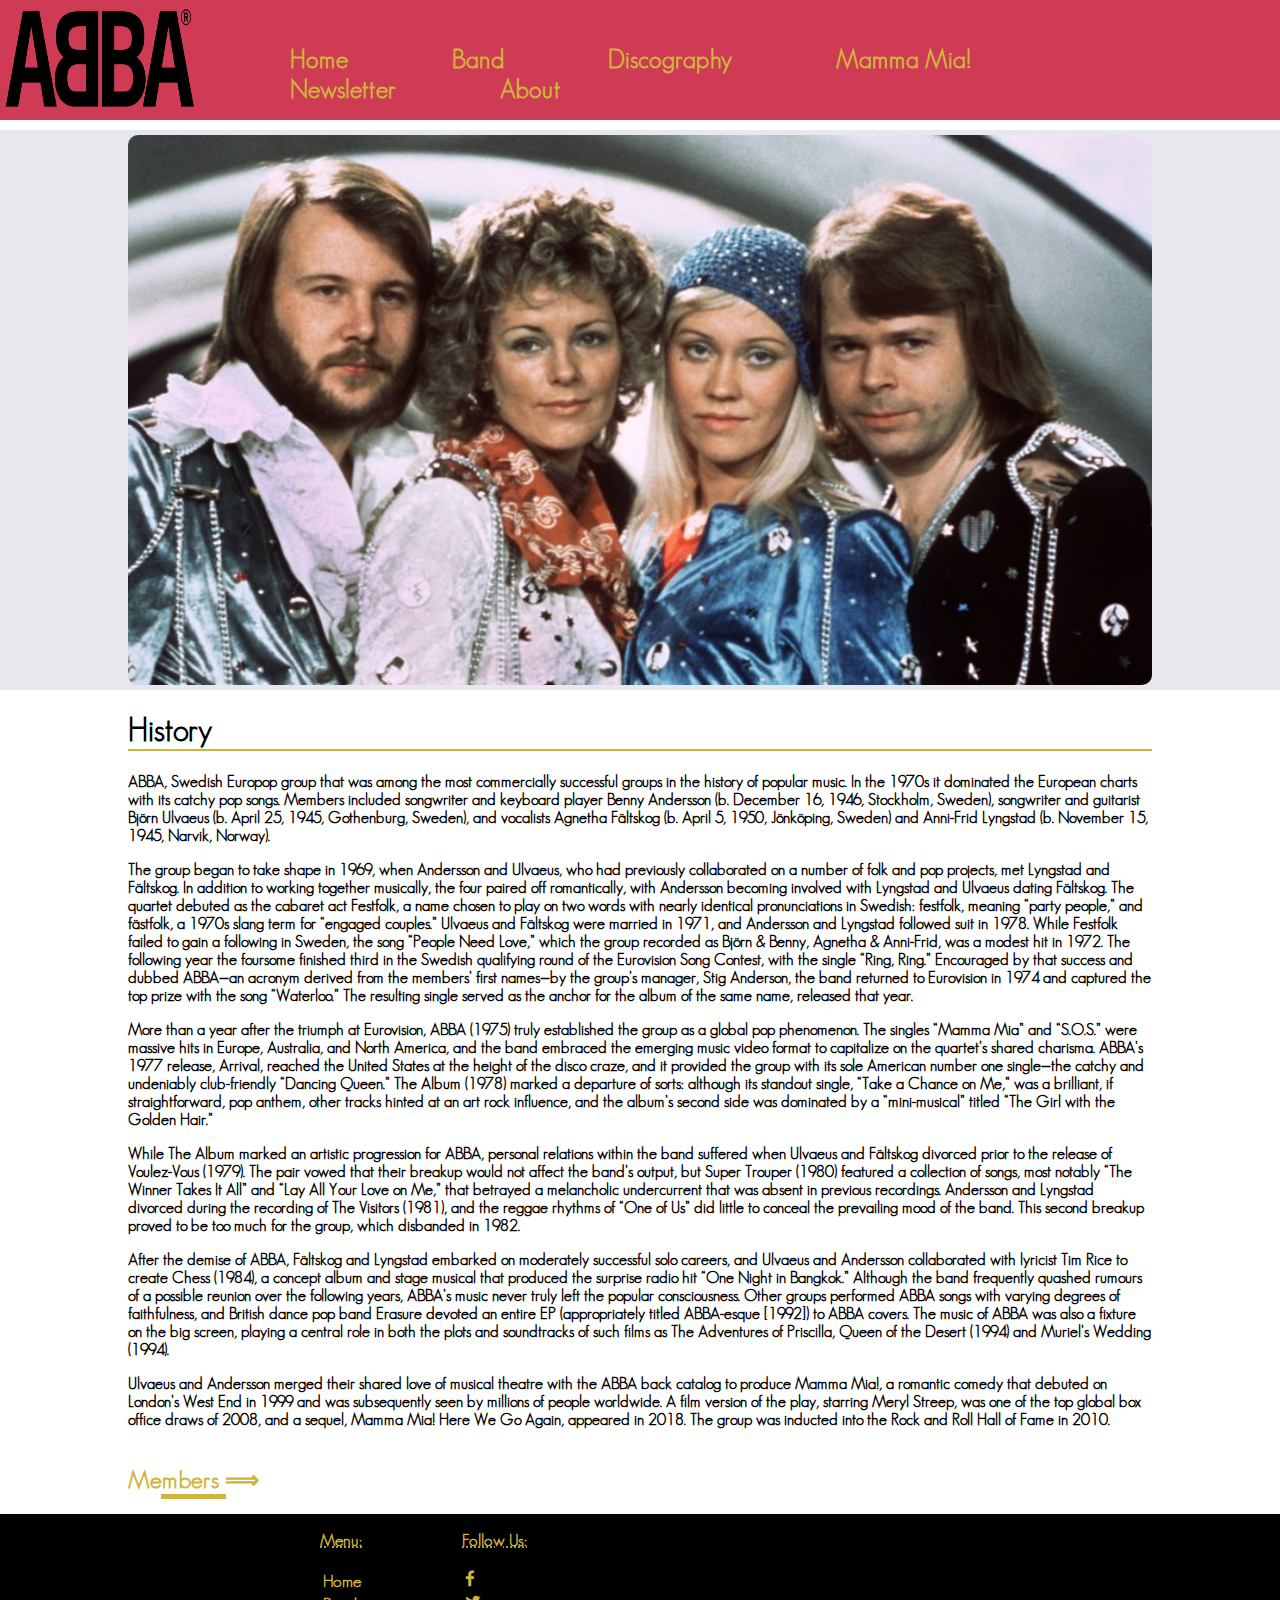
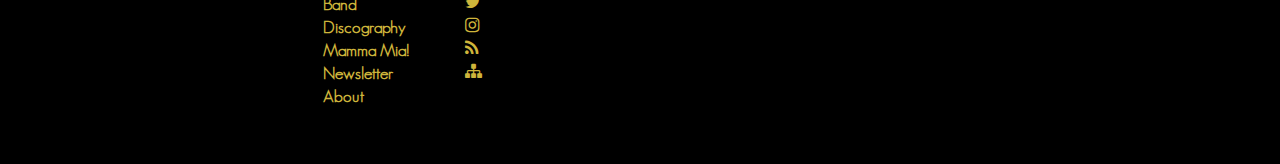
<file: index.html>
<!DOCTYPE html>
<html>
  <head>
    <title>All about ABBA</title>
	<link rel="icon" type="image/ico" href="slike/favicon.ico">
    <link href="style.css" rel="stylesheet" type="text/css"/>
	<meta name="description" content="ABBA stylized as AꓭBA, are a Swedish pop group formed in Stockholm in 1972 by Agnetha Fältskog, Björn Ulvaeus, Benny Andersson and Anni-Frid Lyngstad. ">
	<meta name="keywords" content="ABBA, group, band">
	<meta name='author' content="Sofija Ralevic">
	<link rel="stylesheet" href="https://cdnjs.cloudflare.com/ajax/libs/font-awesome/4.7.0/css/font-awesome.min.css">
  </head>
  <body>
    <div id="header">
	  <div id="logo">
	    <img src="slike/abba-logo.png"/>
	  </div>
	  <div id="nav">
	    <ul>
		  <li><a href="index.html">Home</a></li>
		  <li><a href="band.html">Band</a></li>
		  <li><a href="disco.html">Discography</a></li>
		  <li><a href="musical.html">Mamma Mia!</a></li>
		  <li><a href="news.html">Newsletter</a></li>
		  <li><a href="about.html">About</a></li>
		</ul>
	  </div>
	</div>
	<div id="pic">
	  <img src="slike/abba.jpg">
	</div>
	<div id="content">
	  <div id="abba">
          <h1>History</h1>
		  <p>ABBA, Swedish Europop group that was among the most commercially successful groups in the history of popular music. In the 1970s it dominated the European charts with its catchy pop songs. 
		  Members included songwriter and keyboard player Benny Andersson (b. December 16, 1946, Stockholm, Sweden), songwriter and guitarist Björn Ulvaeus (b. April 25, 1945, Gothenburg, Sweden),
		  and vocalists Agnetha Fältskog (b. April 5, 1950, Jönköping, Sweden) and Anni-Frid Lyngstad (b. November 15, 1945, Narvik, Norway).
          </p>
		  <p>The group began to take shape in 1969, when Andersson and Ulvaeus, who had previously collaborated on a number of folk and pop projects, met Lyngstad and Fältskog. 
		  In addition to working together musically, the four paired off romantically, with Andersson becoming involved with Lyngstad and Ulvaeus dating Fältskog. 
		  The quartet debuted as the cabaret act Festfolk, a name chosen to play on two words with nearly identical pronunciations in Swedish: festfolk, meaning “party people,” and fästfolk,
		  a 1970s slang term for “engaged couples.” Ulvaeus and Fältskog were married in 1971, and Andersson and Lyngstad followed suit in 1978. While Festfolk failed to gain a following in Sweden,
		  the song “People Need Love,” which the group recorded as Björn & Benny, Agnetha & Anni-Frid, was a modest hit in 1972. The following year the foursome finished third in the Swedish qualifying round of the Eurovision Song Contest, with the single “Ring, Ring.” 
		  Encouraged by that success and dubbed ABBA—an acronym derived from the members’ first names—by the group’s manager, Stig Anderson, the band returned to Eurovision in 1974 and captured the top prize with the song “Waterloo.” The resulting single served as the anchor for the album of the same name, released that year.
		  </p>
		  <p>More than a year after the triumph at Eurovision, ABBA (1975) truly established the group as a global pop phenomenon. The singles “Mamma Mia” and “S.O.S.” were massive hits in Europe, Australia, 
		  and North America, and the band embraced the emerging music video format to capitalize on the quartet’s shared charisma. ABBA’s 1977 release, Arrival,
		  reached the United States at the height of the disco craze, and it provided the group with its sole American number one single—the catchy and undeniably club-friendly “Dancing Queen.” 
		  The Album (1978) marked a departure of sorts: although its standout single, “Take a Chance on Me,” was a brilliant, if straightforward, pop anthem, other tracks hinted at an art rock influence,
		  and the album’s second side was dominated by a “mini-musical” titled “The Girl with the Golden Hair.”
          </p>
		  <p>While The Album marked an artistic progression for ABBA, personal relations within the band suffered when Ulvaeus and Fältskog divorced prior to the release of Voulez-Vous (1979). 
		  The pair vowed that their breakup would not affect the band’s output, but Super Trouper (1980) featured a collection of songs, most notably “The Winner Takes It All” and “Lay All Your Love on Me,” 
		  that betrayed a melancholic undercurrent that was absent in previous recordings. Andersson and Lyngstad divorced during the recording of The Visitors (1981),
		  and the reggae rhythms of “One of Us” did little to conceal the prevailing mood of the band. This second breakup proved to be too much for the group, which disbanded in 1982.
		  </p>
		  <p>After the demise of ABBA, Fältskog and Lyngstad embarked on moderately successful solo careers, and Ulvaeus and Andersson collaborated with lyricist Tim Rice to create Chess (1984), 
		  a concept album and stage musical that produced the surprise radio hit “One Night in Bangkok.” Although the band frequently quashed rumours of a possible reunion over the following years, 
		  ABBA’s music never truly left the popular consciousness. Other groups performed ABBA songs with varying degrees of faithfulness, 
		  and British dance pop band Erasure devoted an entire EP (appropriately titled ABBA-esque [1992]) to ABBA covers. 
		  The music of ABBA was also a fixture on the big screen, playing a central role in both the plots and soundtracks of such films as The Adventures of Priscilla, Queen of the Desert (1994) and Muriel’s Wedding (1994).
		  </p>
		  <p>Ulvaeus and Andersson merged their shared love of musical theatre with the ABBA back catalog to produce Mamma Mia!, a romantic comedy that debuted on London’s West End in 1999 and was subsequently seen by millions of people worldwide. 
		  A film version of the play, starring Meryl Streep, was one of the top global box office draws of 2008, and a sequel, Mamma Mia! Here We Go Again, appeared in 2018. 
		  The group was inducted into the Rock and Roll Hall of Fame in 2010.
		  </p>
		  <h2><a href="band.html">Members 	&#10233;</a></h2>
	  </div>
	</div>
	<div id="footer">
	<div class="down">
	  <div id="mini">
	   <table>
	    <tr>
	      <p>Menu:</p>
		</tr>  
	    <tr>
		  <td><a href="index.html">Home</a></td>
		</tr>
		<tr>
		  <td><a href="band.html">Band</a></td>
		</tr>
		<tr>
		  <td><a href="disco.html">Discography</a></td>
		</tr>
		<tr>
		  <td><a href="musical.html">Mamma Mia!</a></td>	
		</tr> 
		<tr> 
		  <td><a href="news.html">Newsletter</a></td>
		</tr> 
		<tr> 
		  <td><a href="about.html">About</a></td>
		</tr>
	    </table>
	   </div>	
       <div id="social">
        <table>	   
	      <p>Follow Us:</p>
	      <tr>
		    <td><a href="https://facebook.com" class="fa fa-facebook"></a></td>
		  </tr>
		  <tr>
		    <td><a href="https://twitter.com" class="fa fa-twitter"></a></td>
		  </tr>
		  <tr>
		    <td><a href="https://instagram.com" class="fa fa-instagram"></a></td>
		  </tr>
		  <tr>
	   	    <td><a href="sitemap.xml" class="fa fa-rss"></a></td>
		  </tr>
		  <tr>
		    <td><a href="rss.xml" class="fa fa-sitemap"></a></td>
		  </tr>
		</table>
	  </div>
	</div>
	</div>
  </body>
</html>
</file>
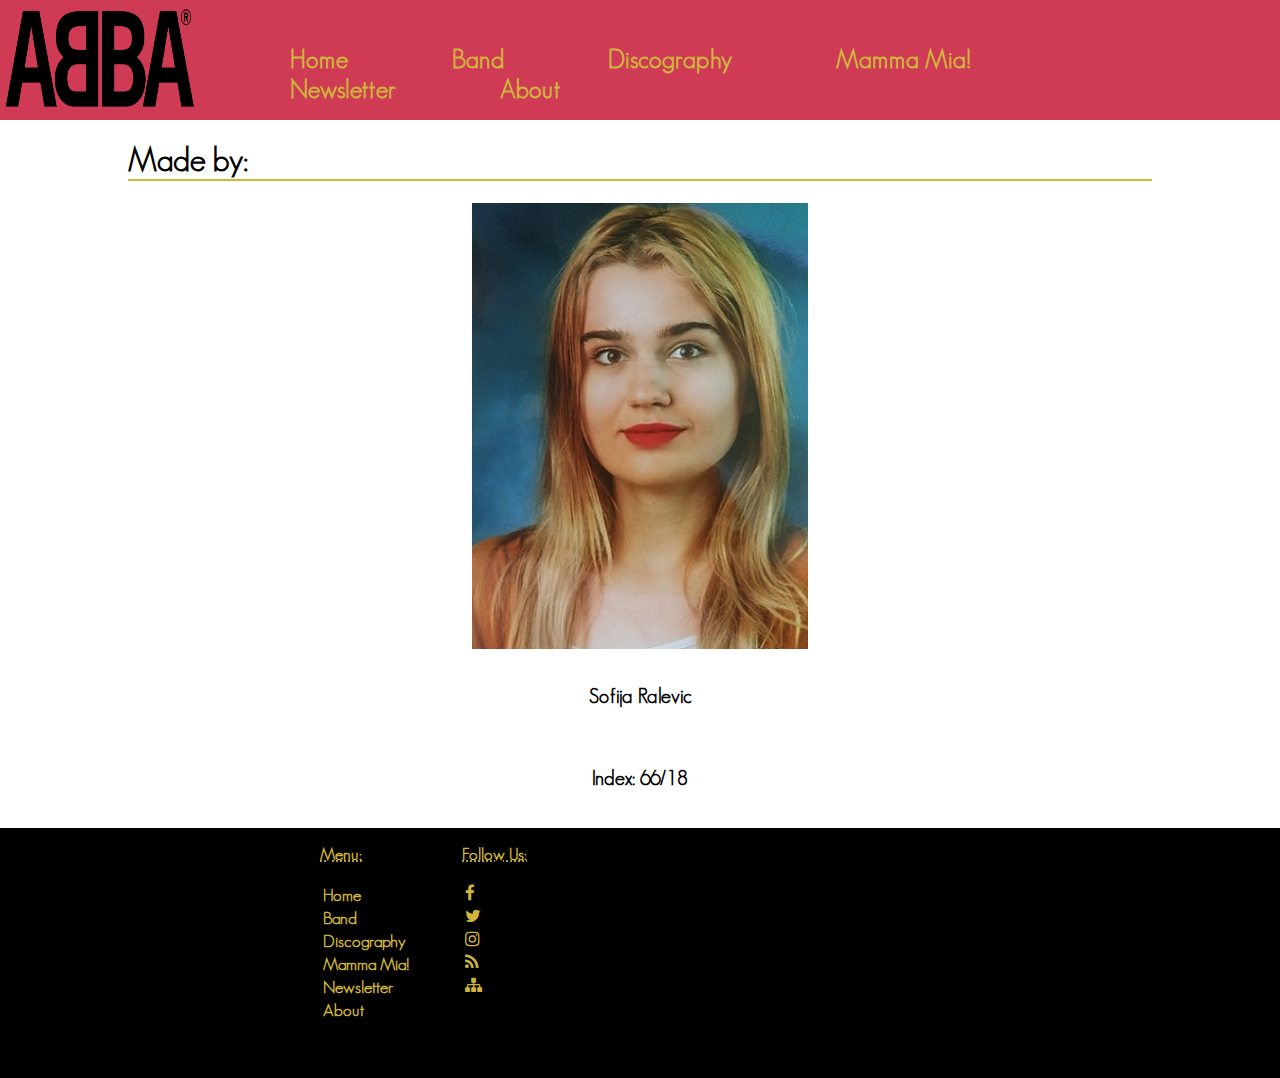
<file: about.html>
<!DOCTYPE html>
<html>
  <head>
    <title>About the Author</title>
	<link rel="icon" type="image/ico" href="slike/favicon.ico">
    <link href="style.css" rel="stylesheet" type="text/css"/>
	<meta name="description" content="About the author.">
	<meta name="keywords" content="Made, index">
	<meta name='author' content="Sofija Ralevic">	
	<link rel="stylesheet" href="https://cdnjs.cloudflare.com/ajax/libs/font-awesome/4.7.0/css/font-awesome.min.css">
  </head>
  <body>
    <div id="header">
	  <div id="logo">
	    <img src="slike/abba-logo.png"/>
	  </div>
	  <div id="nav">
	    <ul>
		  <li><a href="index.html">Home</a></li>
		  <li><a href="band.html">Band</a></li>
		  <li><a href="disco.html">Discography</a></li>
		  <li><a href="musical.html">Mamma Mia!</a></li>
		  <li><a href="news.html">Newsletter</a></li>
		  <li><a href="about.html">About</a></li>
		</ul>
	  </div>
	</div>
	<div id="content">
	  <h1>Made by:</h1>
	 <div id="about">
	 <img src="slike/author.jpg">
	  <p>Sofija Ralevic</p><br>
	  <p>Index: 66/18</p><br>
	 </div>
	</div>
    <div id="footer">
	<div class="down">
	  <div id="mini">
	   <table>
	    <tr>
	      <p>Menu:</p>
		</tr>  
	    <tr>
		  <td><a href="index.html">Home</a></td>
		</tr>
		<tr>
		  <td><a href="band.html">Band</a></td>
		</tr>
		<tr>
		  <td><a href="disco.html">Discography</a></td>
		</tr>
		<tr>
		  <td><a href="musical.html">Mamma Mia!</a></td>	
		</tr> 
		<tr> 
		  <td><a href="news.html">Newsletter</a></td>
		</tr> 
		<tr> 
		  <td><a href="about.html">About</a></td>
		</tr>
	    </table>
	   </div>	
       <div id="social">
        <table>	   
	      <p>Follow Us:</p>
	      <tr>
		    <td><a href="https://facebook.com" class="fa fa-facebook"></a></td>
		  </tr>
		  <tr>
		    <td><a href="https://twitter.com" class="fa fa-twitter"></a></td>
		  </tr>
		  <tr>
		    <td><a href="https://instagram.com" class="fa fa-instagram"></a></td>
		  </tr>
		  <tr>
	   	    <td><a href="sitemap.xml" class="fa fa-rss"></a></td>
		  </tr>
		  <tr>
		    <td><a href="rss.xml" class="fa fa-sitemap"></a></td>
		  </tr>
		</table>
	  </div>
	</div>
	</div>
  </body>
</html>
</file>
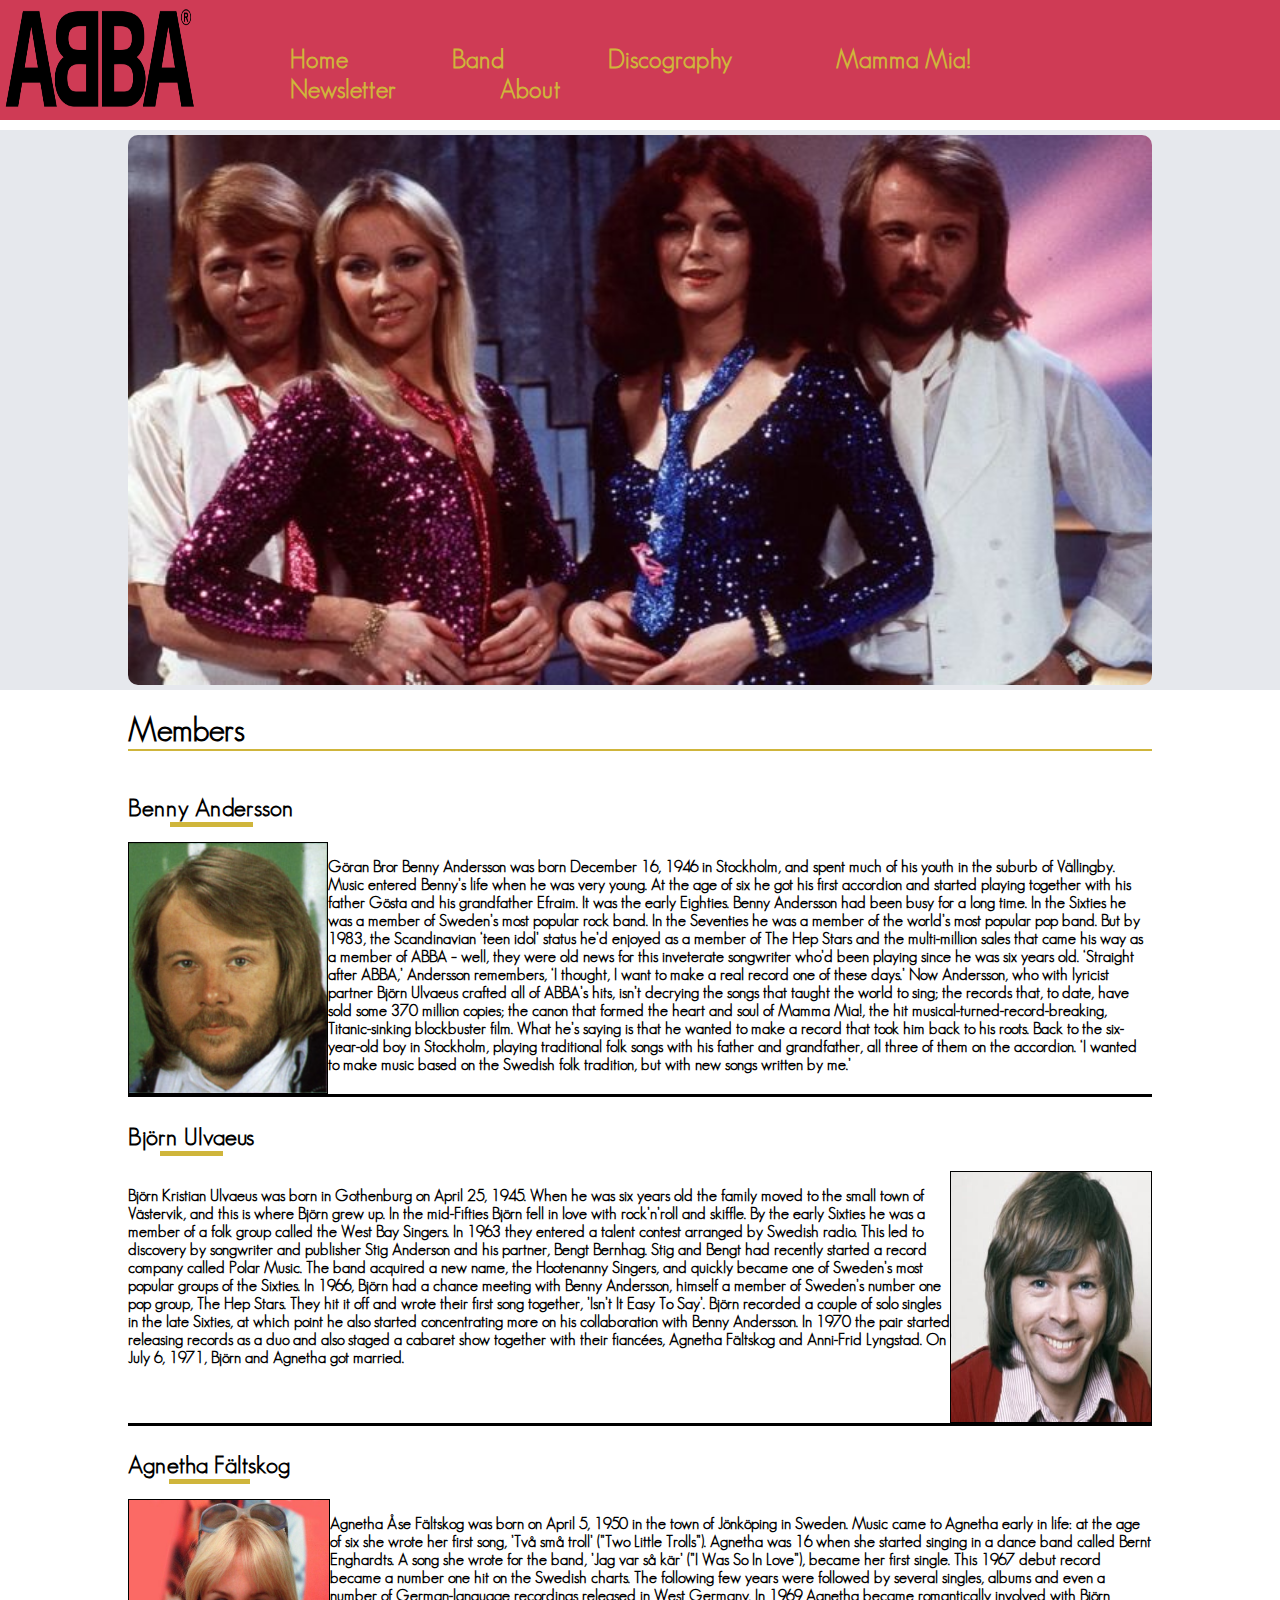
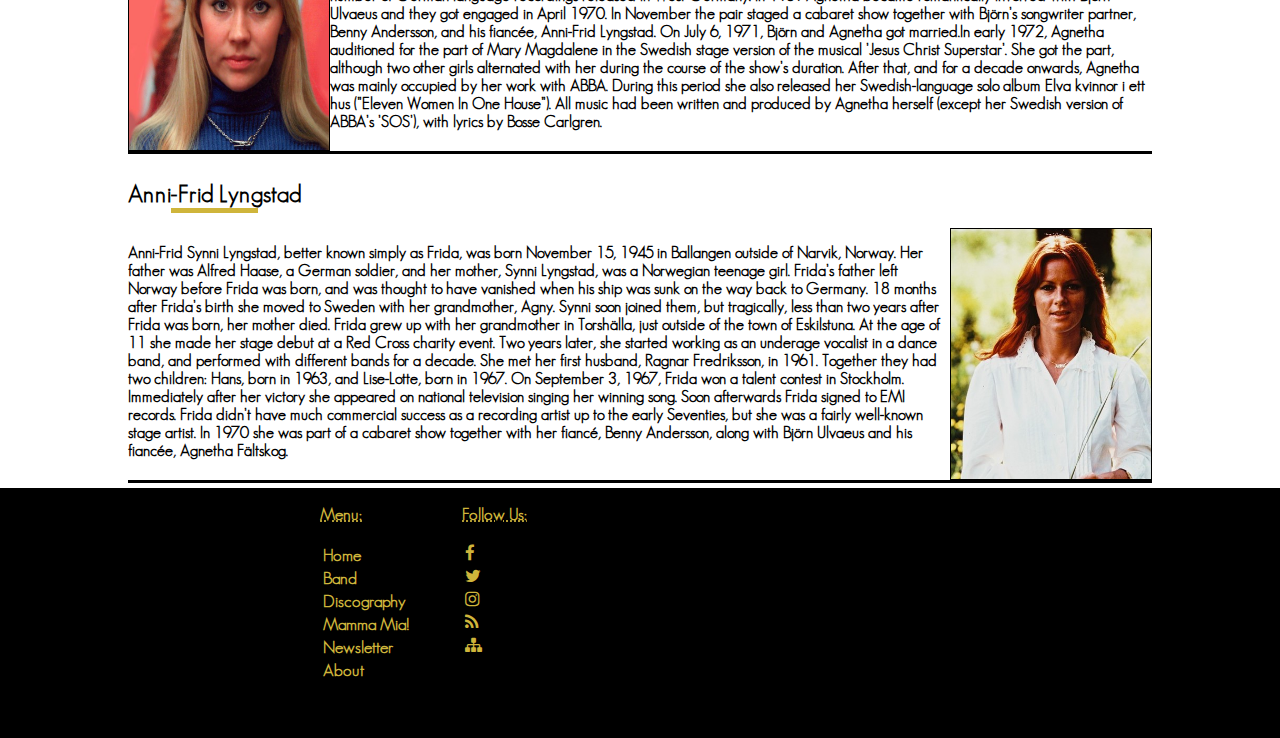
<file: band.html>
<!DOCTYPE html>
<html>
  <head>
    <title>About the Members</title>
	<link rel="icon" type="image/ico" href="slike/favicon.ico">	
    <link href="style.css" rel="stylesheet" type="text/css"/>
	<meta name="description" content="About the members.Agnetha Fältskog – lead and backing vocals,Anni-Frid Frida Lyngstad – lead and backing vocals,Björn Ulvaeus – rhythm guitar, backing and lead vocals and Benny Andersson – keyboards, synthesizers, piano, backing and lead vocals ">
	<meta name="keywords" content="Andersson, Frida, Björn, Agnetha">
	<meta name='author' content="Sofija Ralevic">	
	<link rel="stylesheet" href="https://cdnjs.cloudflare.com/ajax/libs/font-awesome/4.7.0/css/font-awesome.min.css">
  </head>
  <body>
    <div id="header">
	  <div id="logo">
	    <img src="slike/abba-logo.png"/>
	  </div>
	  <div id="nav">
	    <ul>
		  <li><a href="index.html">Home</a></li>
		  <li><a href="band.html">Band</a></li>
		  <li><a href="disco.html">Discography</a></li>
		  <li><a href="musical.html">Mamma Mia!</a></li>	
		  <li><a href="news.html">Newsletter</a></li> 
		  <li><a href="about.html">About</a></li>
		</ul>
	  </div>
	</div>
    <div id="pic">
	  <img src="slike/abba1.jpg">
	</div>
	<div id="content">
	  <div id="band">
	    <h1>Members</h1>
		<h2>Benny Andersson</h2>
	  	<div class="artist">
   		  <img src="slike/ben.jpg">
		  <p>Göran Bror Benny Andersson was born December 16, 1946 in Stockholm, and spent much of his youth in the suburb of Vällingby.
		  Music entered Benny’s life when he was very young. At the age of six he got his first accordion and started playing together with his father Gösta and his grandfather Efraim.
		  It was the early Eighties. Benny Andersson had been busy for a long time. In the Sixties he was a member of Sweden’s most popular rock band. In the Seventies he was a member of the world’s most popular pop band.
		  But by 1983, the Scandinavian ‘teen idol’ status he’d enjoyed as a member of The Hep Stars and the multi-million sales that came his way as a member of ABBA – well, they were old news for this inveterate songwriter who’d been playing since he was six years old. 
		  ‘Straight after ABBA,’ Andersson remembers, ‘I thought, I want to make a real record one of these days.’
          Now Andersson, who with lyricist partner Björn Ulvaeus crafted all of ABBA’s hits, isn’t decrying the songs that taught the world to sing; the records that, to date, have sold some 370 million copies; 
		  the canon that formed the heart and soul of Mamma Mia!, the hit musical-turned-record-breaking, Titanic-sinking blockbuster film. What he’s saying is that he wanted to make a record that took him back to his roots.
		  Back to the six-year-old boy in Stockholm, playing traditional folk songs with his father and grandfather, all three of them on the accordion. 
		  ‘I wanted to make music based on the Swedish folk tradition, but with new songs written by me.’
          </p>

		</div>
		<h2>Björn Ulvaeus</h2>
		<div class="artist">
		  <p>Björn Kristian Ulvaeus was born in Gothenburg on April 25, 1945. When he was six years old the family moved to the small town of Västervik, and this is where Björn grew up.
		  In the mid-Fifties Björn fell in love with rock’n’roll and skiffle. By the early Sixties he was a member of a folk group called the West Bay Singers.
		  In 1963 they entered a talent contest arranged by Swedish radio. This led to discovery by songwriter and publisher Stig Anderson and his partner, Bengt Bernhag. 
		  Stig and Bengt had recently started a record company called Polar Music. The band acquired a new name, the Hootenanny Singers, and quickly became one of Sweden’s most popular groups of the Sixties.
		  In 1966, Björn had a chance meeting with Benny Andersson, himself a member of Sweden’s number one pop group, The Hep Stars. They hit it off and wrote their first song together, ’Isn’t It Easy To Say’.
          Björn recorded a couple of solo singles in the late Sixties, at which point he also started concentrating more on his collaboration with Benny Andersson. 
          In 1970 the pair started releasing records as a duo and also staged a cabaret show together with their fiancées, Agnetha Fältskog and Anni-Frid Lyngstad. On July 6, 1971, Björn and Agnetha got married.
          </p>
		  <img src="slike/bjorn.jpg">
		</div>
		<h2>Agnetha Fältskog</h2>
		<div class="artist">
    	  <img src="slike/ag.jpg">
		  <p>Agnetha Åse Fältskog was born on April 5, 1950 in the town of Jönköping in Sweden. Music came to Agnetha early in life: at the age of six she wrote her first song, ’Två små troll’ (”Two Little Trolls”).
		   Agnetha was 16 when she started singing in a dance band called Bernt Enghardts. A song she wrote for the band, ’Jag var så kär’ (”I Was So In Love”), became her first single.
   		   This 1967 debut record became a number one hit on the Swedish charts. The following few years were followed by several singles, albums and even a number of German-language recordings released in West Germany.
           In 1969 Agnetha became romantically involved with Björn Ulvaeus and they got engaged in April 1970. In November the pair staged a cabaret show together with Björn’s songwriter partner,
		   Benny Andersson, and his fiancée, Anni-Frid Lyngstad. On July 6, 1971, Björn and Agnetha got married.In early 1972, Agnetha auditioned for the part of Mary Magdalene in the Swedish stage version of the musical ’Jesus Christ Superstar’. She got the part, although two other girls alternated with her during the course of the show’s duration.
           After that, and for a decade onwards, Agnetha was mainly occupied by her work with ABBA. During this period she also released her Swedish-language solo album Elva kvinnor i ett hus (”Eleven Women In One House”). 
		   All music had been written and produced by Agnetha herself (except her Swedish version of ABBA’s ’SOS’), with lyrics by Bosse Carlgren.</p>

		</div>
		<h2>Anni-Frid Lyngstad</h2>
		<div class="artist">
		  <p>Anni-Frid Synni Lyngstad, better known simply as Frida, was born November 15, 1945 in Ballangen outside of Narvik, Norway. Her father was Alfred Haase, a German soldier, and her mother, 
		  Synni Lyngstad, was a Norwegian teenage girl. Frida’s father left Norway before Frida was born, and was thought to have vanished when his ship was sunk on the way back to Germany.
		  18 months after Frida’s birth she moved to Sweden with her grandmother, Agny. Synni soon joined them, but tragically, less than two years after Frida was born, her mother died. 
		  Frida grew up with her grandmother in Torshälla, just outside of the town of Eskilstuna.
          At the age of 11 she made her stage debut at a Red Cross charity event. Two years later, she started working as an underage vocalist in a dance band, and performed with different bands for a decade.
		  She met her first husband, Ragnar Fredriksson, in 1961. Together they had two children: Hans, born in 1963, and Lise-Lotte, born in 1967.
          On September 3, 1967, Frida won a talent contest in Stockholm. Immediately after her victory she appeared on national television singing her winning song. Soon afterwards Frida signed to EMI records.
		  Frida didn’t have much commercial success as a recording artist up to the early Seventies, but she was a fairly well-known stage artist.
		  In 1970 she was part of a cabaret show together with her fiancé, Benny Andersson, along with Björn Ulvaeus and his fiancée, Agnetha Fältskog.</p>
		  <img src="slike/an.jpg">
		</div>
	  </div>
      <div id="timeline">
	  </div>
	</div>  
	<div id="footer">
	<div class="down">
	  <div id="mini">
	   <table>
	    <tr>
	      <p>Menu:</p>
		</tr>  
	    <tr>
		  <td><a href="index.html">Home</a></td>
		</tr>
		<tr>
		  <td><a href="band.html">Band</a></td>
		</tr>
		<tr>
		  <td><a href="disco.html">Discography</a></td>
		</tr>
		<tr>
		  <td><a href="musical.html">Mamma Mia!</a></td>	
		</tr> 
		<tr> 
		  <td><a href="news.html">Newsletter</a></td>
		</tr> 
		<tr> 
		  <td><a href="about.html">About</a></td>
		</tr>
	    </table>
	   </div>	
       <div id="social">
        <table>	   
	      <p>Follow Us:</p>
	      <tr>
		    <td><a href="https://facebook.com" class="fa fa-facebook"></a></td>
		  </tr>
		  <tr>
		    <td><a href="https://twitter.com" class="fa fa-twitter"></a></td>
		  </tr>
		  <tr>
		    <td><a href="https://instagram.com" class="fa fa-instagram"></a></td>
		  </tr>
		  <tr>
	   	    <td><a href="sitemap.xml" class="fa fa-rss"></a></td>
		  </tr>
		  <tr>
		    <td><a href="rss.xml" class="fa fa-sitemap"></a></td>
		  </tr>
		</table>
	  </div>
	</div>
	</div>
  </body>
</html>
</file>
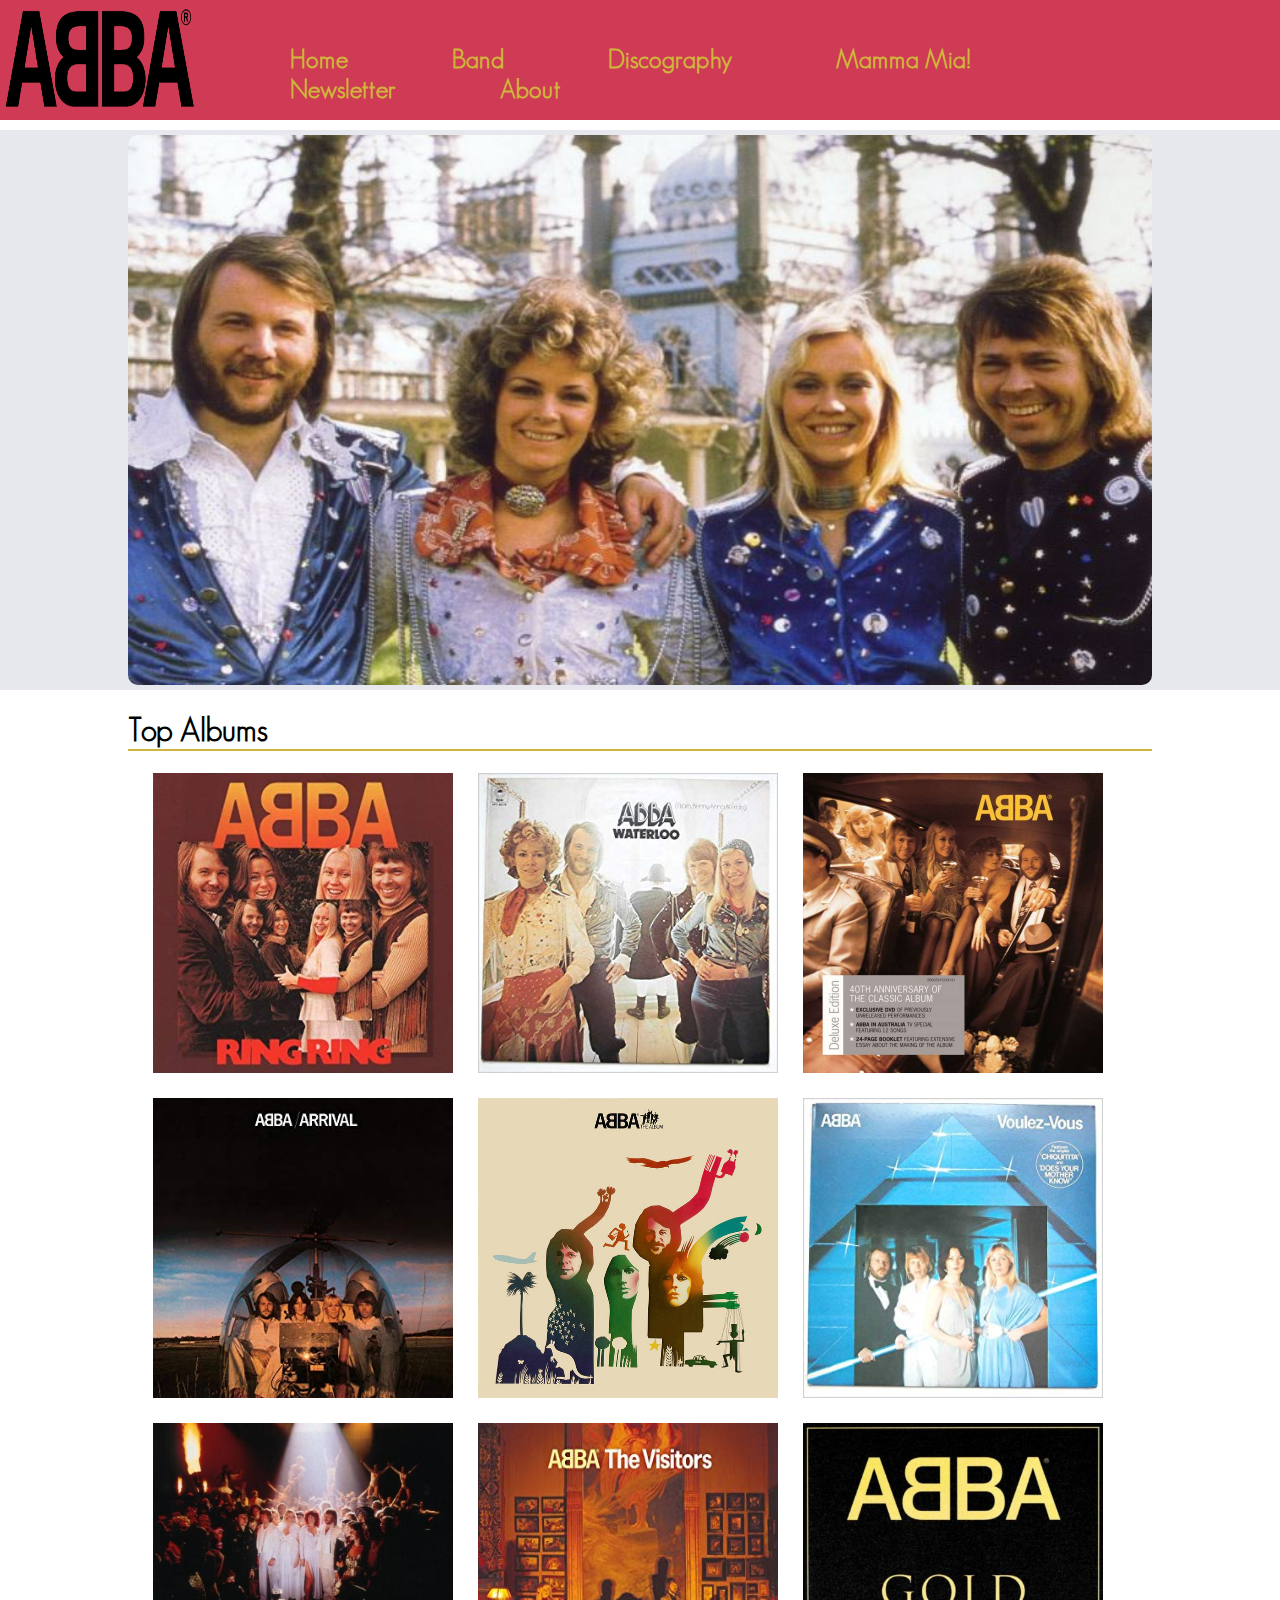
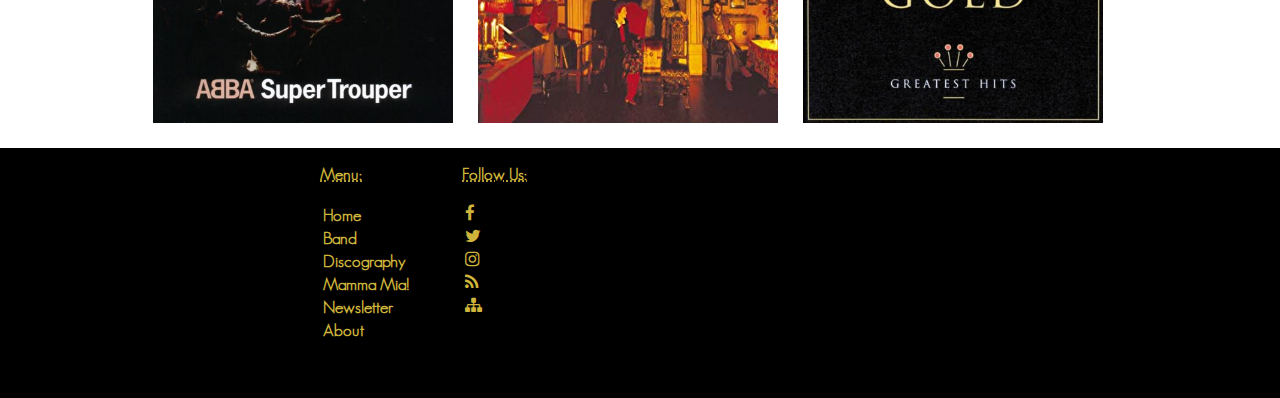
<file: disco.html>
<!DOCTYPE html>
<html>
  <head>
    <title>About their discography</title>
	<link rel="icon" type="image/ico" href="slike/favicon.ico">	  
    <link href="style.css" rel="stylesheet" type="text/css"/>
	<meta name="description" content="The discography of Swedish pop music group ABBA consists of eight studio albums, two live albums, seven compilation albums, three box sets, four video albums, seventy-three singles, and thirty-three music videos.">
	<meta name="keywords" content="Top, Albums">
	<meta name='author' content="Sofija Ralevic">	
	<link rel="stylesheet" href="https://cdnjs.cloudflare.com/ajax/libs/font-awesome/4.7.0/css/font-awesome.min.css">
  </head>
  <body>
    <div id="header">
	  <div id="logo">
	    <img src="slike/abba-logo.png"/>
	  </div>
	  <div id="nav">
	    <ul>
		  <li><a href="index.html">Home</a></li>
		  <li><a href="band.html">Band</a></li>
		  <li><a href="disco.html">Discography</a></li>
		  <li><a href="musical.html">Mamma Mia!</a></li>		  
		  <li><a href="news.html">Newsletter</a></li>	  
		  <li><a href="about.html">About</a></li>
		</ul>
	  </div>
	</div>
	<div id="pic">
	  <img src="slike/abba2.jpg">
	</div>
	<div id="content">
	  <h1>Top Albums</h1>
	  <div class="album">
	    <img src="slike/ring.jpg">
	    
	    <img src="slike/waterloo.jpg">

	    <img src="slike/abb.jpg">
		  
	    <img src="slike/arrival.jpg">

	    <img src="slike/album.jpg">

	    <img src="slike/vv.jpg">

	    <img src="slike/st.jpg">

	    <img src="slike/visit.jpg">

	    <img src="slike/gold.jpg">
	  </div>
	</div>
	<div id="footer">
	<div class="down">
	  <div id="mini">
	   <table>
	    <tr>
	      <p>Menu:</p>
		</tr>  
	    <tr>
		  <td><a href="index.html">Home</a></td>
		</tr>
		<tr>
		  <td><a href="band.html">Band</a></td>
		</tr>
		<tr>
		  <td><a href="disco.html">Discography</a></td>
		</tr>
		<tr>
		  <td><a href="musical.html">Mamma Mia!</a></td>	
		</tr> 
		<tr> 
		  <td><a href="news.html">Newsletter</a></td>
		</tr> 
		<tr> 
		  <td><a href="about.html">About</a></td>
		</tr>
	    </table>
	   </div>	
       <div id="social">
        <table>	   
	      <p>Follow Us:</p>
	      <tr>
		    <td><a href="https://facebook.com" class="fa fa-facebook"></a></td>
		  </tr>
		  <tr>
		    <td><a href="https://twitter.com" class="fa fa-twitter"></a></td>
		  </tr>
		  <tr>
		    <td><a href="https://instagram.com" class="fa fa-instagram"></a></td>
		  </tr>
		  <tr>
	   	    <td><a href="sitemap.xml" class="fa fa-rss"></a></td>
		  </tr>
		  <tr>
		    <td><a href="rss.xml" class="fa fa-sitemap"></a></td>
		  </tr>
		</table>
	  </div>
	</div>
	</div>
  </body>
</html>
</file>
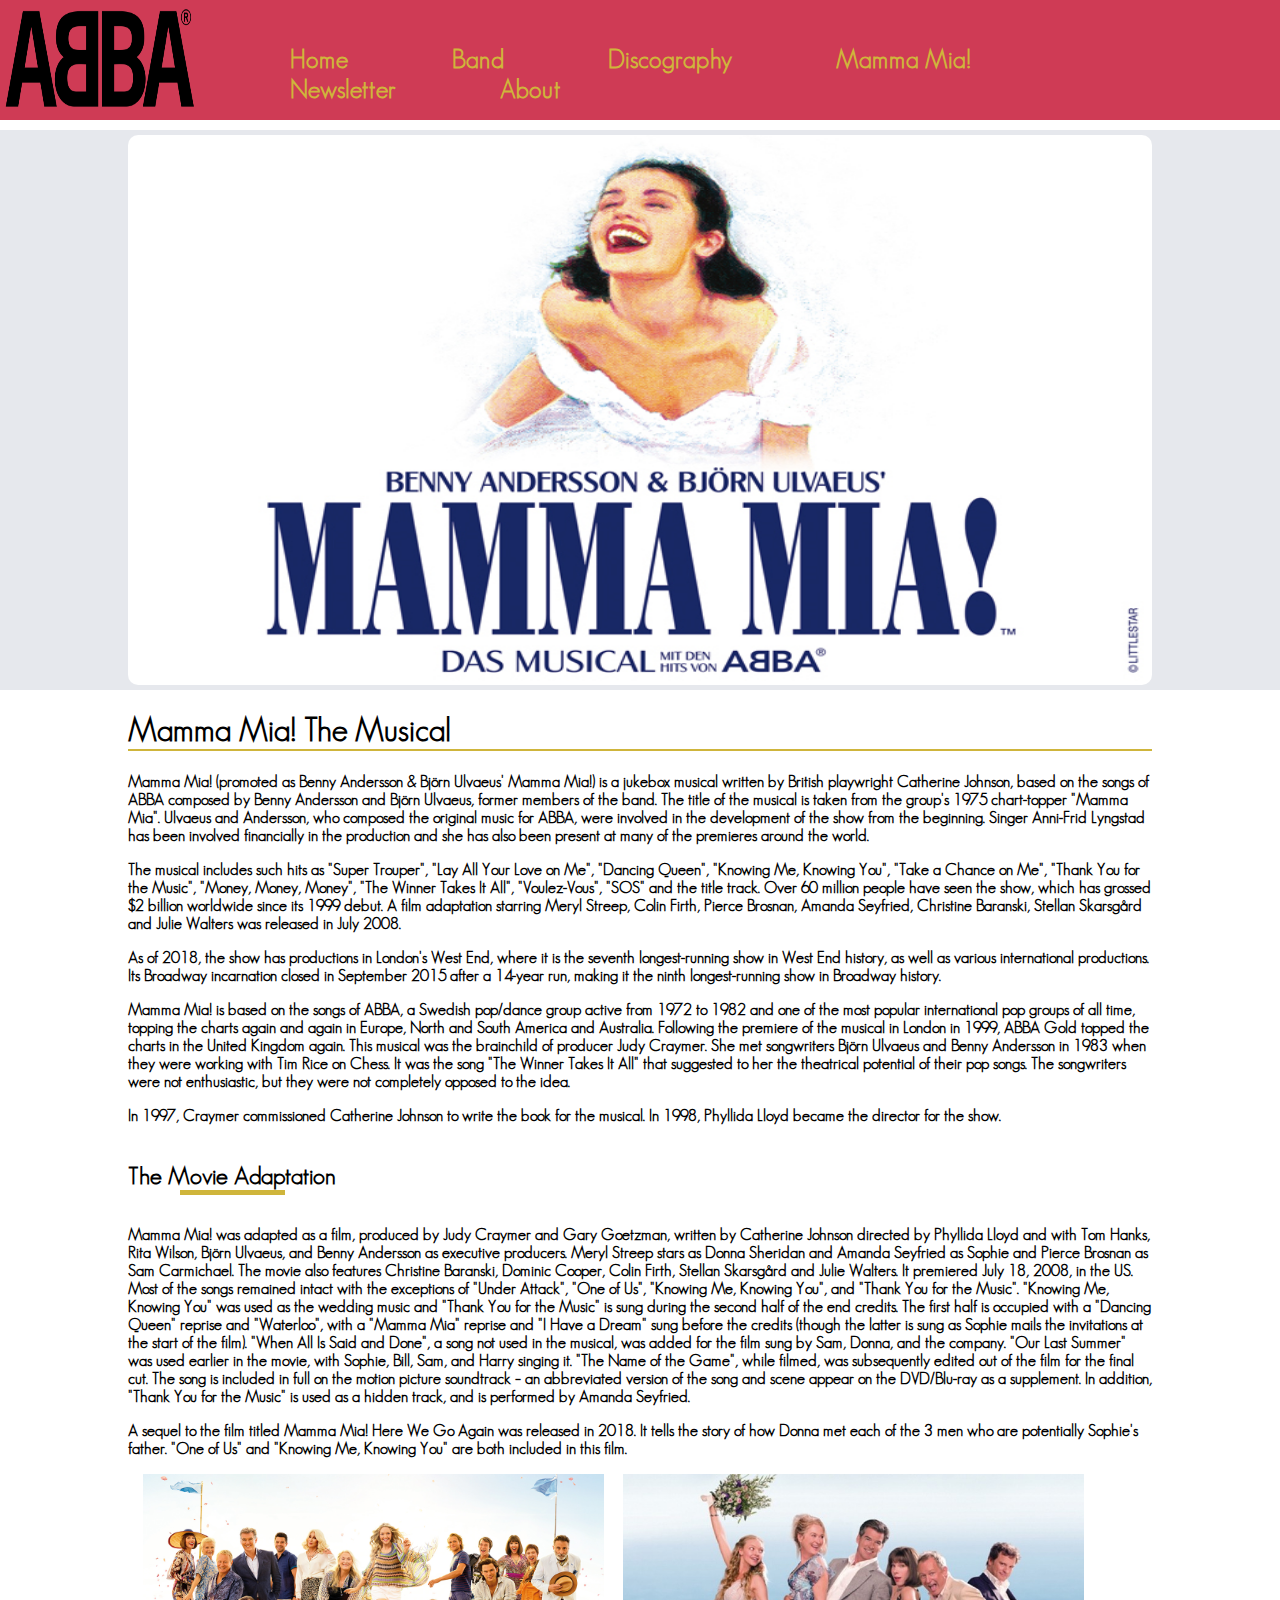
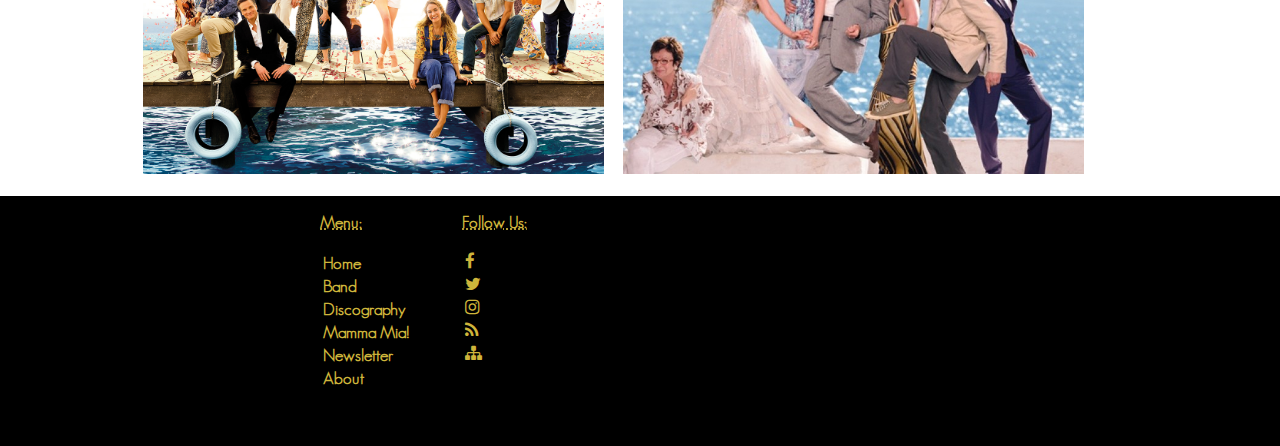
<file: musical.html>
<!DOCTYPE html>
<html>
  <head>
    <title>About the Musical</title>
	<link rel="icon" type="image/ico" href="slike/favicon.ico">	
    <link href="style.css" rel="stylesheet" type="text/css"/>
	<meta name="description" content="As of 2018, the show has productions in London's West End, where it is the seventh longest-running show in West End history, as well as various international productions.">
	<meta name="keywords" content="Mamma, Mia, musical">
	<meta name='author' content="Sofija Ralevic">	
	<link rel="stylesheet" href="https://cdnjs.cloudflare.com/ajax/libs/font-awesome/4.7.0/css/font-awesome.min.css">
  </head>
  <body>
    <div id="header">
	  <div id="logo">
	    <img src="slike/abba-logo.png"/>
	  </div>
	  <div id="nav">
	    <ul>
		  <li><a href="index.html">Home</a></li>
		  <li><a href="band.html">Band</a></li>
		  <li><a href="disco.html">Discography</a></li>
		  <li><a href="musical.html">Mamma Mia!</a></li>		  
		  <li><a href="news.html">Newsletter</a></li>
		  <li><a href="about.html">About</a></li>
		</ul>
	  </div>
	</div>
	<div id="pic">
	  <img src="slike/musical.jpg">
	</div> 
	<div id="content">
	  <h1>Mamma Mia! The Musical</h1>
	  <p>Mamma Mia! (promoted as Benny Andersson & Björn Ulvaeus' Mamma Mia!) is a jukebox musical written by British playwright Catherine Johnson, based on the songs of ABBA composed by Benny Andersson and Björn Ulvaeus, 
	  former members of the band. The title of the musical is taken from the group's 1975 chart-topper "Mamma Mia". Ulvaeus and Andersson, who composed the original music for ABBA, were involved in the development of the show from
	  the beginning. Singer Anni-Frid Lyngstad has been involved financially in the production and she has also been present at many of the premieres around the world.</p>
      <p>The musical includes such hits as "Super Trouper", "Lay All Your Love on Me", "Dancing Queen", "Knowing Me, Knowing You", "Take a Chance on Me", "Thank You for the Music", "Money, Money, Money", 
	  "The Winner Takes It All", "Voulez-Vous", "SOS" and the title track. Over 60 million people have seen the show, which has grossed $2 billion worldwide since its 1999 debut. 
	  A film adaptation starring Meryl Streep, Colin Firth, Pierce Brosnan, Amanda Seyfried, Christine Baranski, Stellan Skarsgård and Julie Walters was released in July 2008.</p>
      <p>As of 2018, the show has productions in London's West End, where it is the seventh longest-running show in West End history, as well as various international productions. 
	  Its Broadway incarnation closed in September 2015 after a 14-year run, making it the ninth longest-running show in Broadway history.</p>
	  <p>Mamma Mia! is based on the songs of ABBA, a Swedish pop/dance group active from 1972 to 1982 and one of the most popular international pop groups of all time, topping the charts again and again in Europe, 
	  North and South America and Australia. Following the premiere of the musical in London in 1999, ABBA Gold topped the charts in the United Kingdom again. This musical was the brainchild of producer Judy Craymer. 
	  She met songwriters Björn Ulvaeus and Benny Andersson in 1983 when they were working with Tim Rice on Chess. It was the song "The Winner Takes It All" that suggested to her the theatrical potential of their pop songs.
	  The songwriters were not enthusiastic, but they were not completely opposed to the idea.</p>
      <p>In 1997, Craymer commissioned Catherine Johnson to write the book for the musical. In 1998, Phyllida Lloyd became the director for the show.</p>
	  <h2>The Movie Adaptation</h2>
	  <p>Mamma Mia! was adapted as a film, produced by Judy Craymer and Gary Goetzman, written by Catherine Johnson directed by Phyllida Lloyd and with Tom Hanks, Rita Wilson, Björn Ulvaeus, and Benny Andersson as executive producers. 
	  Meryl Streep stars as Donna Sheridan and Amanda Seyfried as Sophie and Pierce Brosnan as Sam Carmichael. The movie also features Christine Baranski, Dominic Cooper, Colin Firth, Stellan Skarsgård and Julie Walters. 
	  It premiered July 18, 2008, in the US. Most of the songs remained intact with the exceptions of "Under Attack", "One of Us", "Knowing Me, Knowing You", and "Thank You for the Music". "Knowing Me, Knowing You" was used as the wedding music and "Thank You for the Music" is sung during the second half of the end credits.
	  The first half is occupied with a "Dancing Queen" reprise and "Waterloo", with a "Mamma Mia" reprise and "I Have a Dream" sung before the credits (though the latter is sung as Sophie mails the invitations at the start of the film). "When All Is Said and Done", 
	  a song not used in the musical, was added for the film sung by Sam, Donna, and the company. "Our Last Summer" was used earlier in the movie, with Sophie, Bill, Sam, and Harry singing it. 
	  "The Name of the Game", while filmed, was subsequently edited out of the film for the final cut. The song is included in full on the motion picture soundtrack – an abbreviated version of the song and scene appear on the DVD/Blu-ray as a supplement.
	  In addition, "Thank You for the Music" is used as a hidden track, and is performed by Amanda Seyfried.</p>
      <p>A sequel to the film titled Mamma Mia! Here We Go Again was released in 2018. It tells the story of how Donna met each of the 3 men who are potentially Sophie's father. "One of Us" and "Knowing Me, Knowing You" are both included in this film.</p>
	  <div id="moviepic">
	  <img src="slike/movie.jpeg">
	  <img src="slike/movie1.jpg">
	  </div>
	  <br>
	</div>
	<div id="footer">
	<div class="down">
	  <div id="mini">
	   <table>
	    <tr>
	      <p>Menu:</p>
		</tr>  
	    <tr>
		  <td><a href="index.html">Home</a></td>
		</tr>
		<tr>
		  <td><a href="band.html">Band</a></td>
		</tr>
		<tr>
		  <td><a href="disco.html">Discography</a></td>
		</tr>
		<tr>
		  <td><a href="musical.html">Mamma Mia!</a></td>	
		</tr> 
		<tr> 
		  <td><a href="news.html">Newsletter</a></td>
		</tr> 
		<tr> 
		  <td><a href="about.html">About</a></td>
		</tr>
	    </table>
	   </div>	
       <div id="social">
        <table>	   
	      <p>Follow Us:</p>
	      <tr>
		    <td><a href="https://facebook.com" class="fa fa-facebook"></a></td>
		  </tr>
		  <tr>
		    <td><a href="https://twitter.com" class="fa fa-twitter"></a></td>
		  </tr>
		  <tr>
		    <td><a href="https://instagram.com" class="fa fa-instagram"></a></td>
		  </tr>
		  <tr>
	   	    <td><a href="sitemap.xml" class="fa fa-rss"></a></td>
		  </tr>
		  <tr>
		    <td><a href="rss.xml" class="fa fa-sitemap"></a></td>
		  </tr>
		</table>
	  </div>
	</div>
	</div> 
  </body>
</html>
</file>
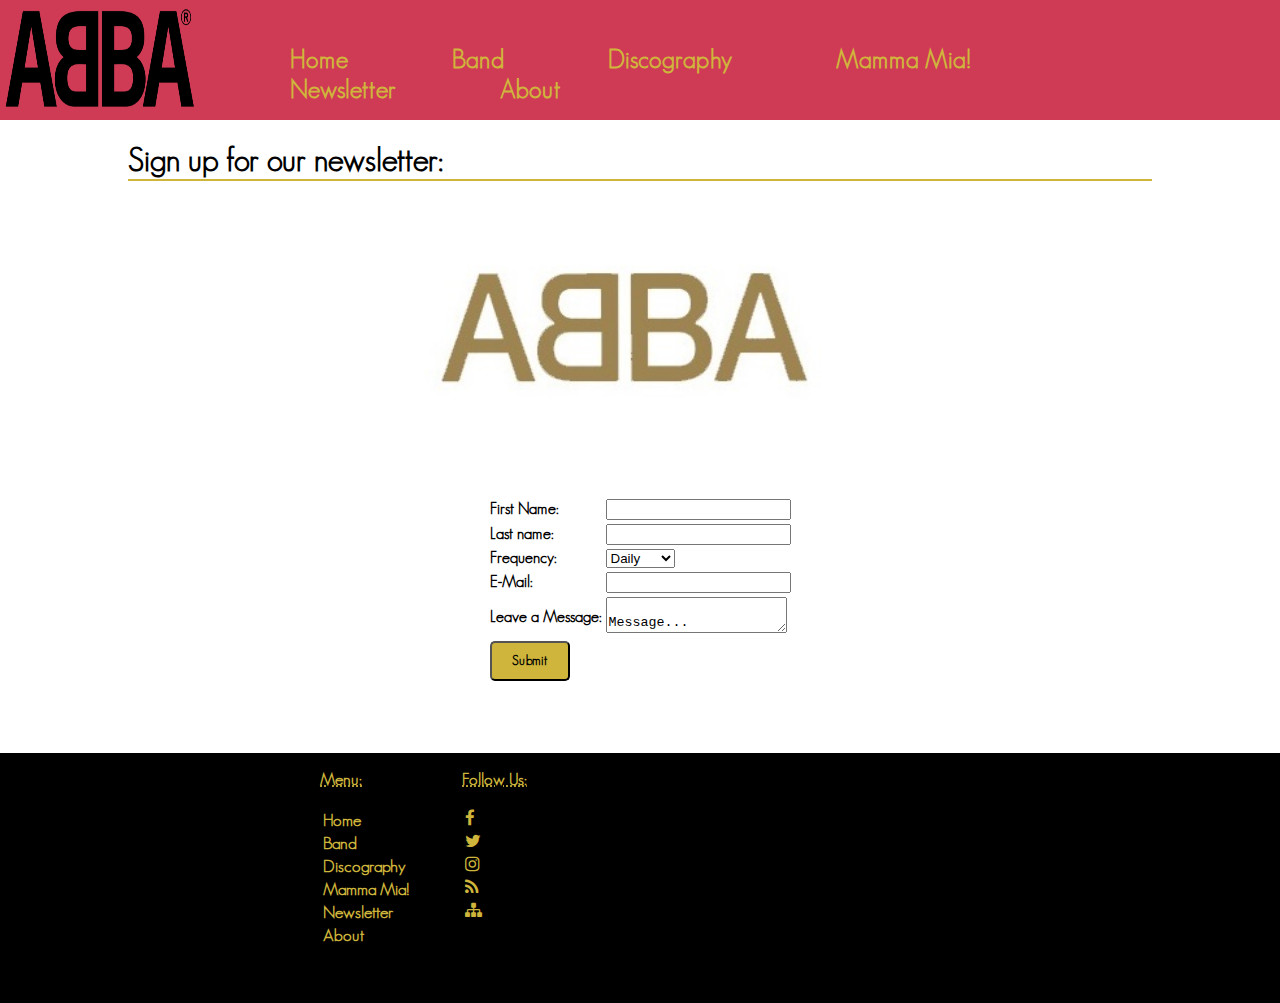
<file: news.html>
<!DOCTYPE html>
<html>
  <head>
    <title>About our Newsletter</title>
	<link rel="icon" type="image/ico" href="slike/favicon.ico">	
    <link href="style.css" rel="stylesheet" type="text/css"/>
	<meta name="description" content="Subscribe to our newsletter.">
	<meta name="keywords" content="Name,newsletter">
	<meta name='author' content="Sofija Ralevic">	
	<link rel="stylesheet" href="https://cdnjs.cloudflare.com/ajax/libs/font-awesome/4.7.0/css/font-awesome.min.css">
  </head>
  <body>
    <div id="header">
	  <div id="logo">
	    <img src="slike/abba-logo.png"/>
	  </div>
	  <div id="nav">
	    <ul>
		  <li><a href="index.html">Home</a></li>
		  <li><a href="band.html">Band</a></li>
		  <li><a href="disco.html">Discography</a></li>
		  <li><a href="musical.html">Mamma Mia!</a></li>		  
		  <li><a href="news.html">Newsletter</a></li> 
		  <li><a href="about.html">About</a></li>
		</ul>
	  </div>
	</div>
	<div id="content">
	<h1>Sign up for our newsletter:</h1>
	<div id="newspic"><img src="slike/news.jpg"></div>
	<div id="newsletter">		  
	  <table>
		<form>
		  <tr>
		    <td>First Name:</td>
			<td><input type="text" name="fname"></td>
		  </tr>	
          <tr>
		    <td>Last name:</td>
			<td><input type="text" name="lname"></td>
		  </tr>
		  <tr>
		   <td>Frequency:</td>
		   <td><select name="frq">
                      <option value="daily">Daily</option>
                      <option value="weekly">Weekly</option>
                      <option value="monthly">Monthly</option>
                     </select></td>		 
		  </tr>
		  <tr>
		    <td>E-Mail:</td> 
			<td><input type="email"></td>
		  </tr>
		  <tr>
		     <td>Leave a Message:</td>
		     <td><textarea name="message">
                            Message...
             </textarea></td>
	      </tr>
		  <tr>
		     <td><button type="button">Submit</button></td>
          </tr>		  
		</form>
	  </table>	  
	</div>
	</div>
	<br>
	<br>
	<br>
	<div id="footer">
	<div class="down">
	  <div id="mini">
	   <table>
	    <tr>
	      <p>Menu:</p>
		</tr>  
	    <tr>
		  <td><a href="index.html">Home</a></td>
		</tr>
		<tr>
		  <td><a href="band.html">Band</a></td>
		</tr>
		<tr>
		  <td><a href="disco.html">Discography</a></td>
		</tr>
		<tr>
		  <td><a href="musical.html">Mamma Mia!</a></td>	
		</tr> 
		<tr> 
		  <td><a href="news.html">Newsletter</a></td>
		</tr> 
		<tr> 
		  <td><a href="about.html">About</a></td>
		</tr>
	    </table>
	   </div>	
       <div id="social">
        <table>	   
	      <p>Follow Us:</p>
	      <tr>
		    <td><a href="https://facebook.com" class="fa fa-facebook"></a></td>
		  </tr>
		  <tr>
		    <td><a href="https://twitter.com" class="fa fa-twitter"></a></td>
		  </tr>
		  <tr>
		    <td><a href="https://instagram.com" class="fa fa-instagram"></a></td>
		  </tr>
		  <tr>
	   	    <td><a href="sitemap.xml" class="fa fa-rss"></a></td>
		  </tr>
		  <tr>
		    <td><a href="rss.xml" class="fa fa-sitemap"></a></td>
		  </tr>
		</table>
	  </div>
	</div>
	</div>
  </body>
</html>
</file>
<file: style.css>
body{
	padding: 0;
    margin: 0;
    font-family: myFirstFont;
    font-weight: bold;	
}	
@font-face {
  font-family: myFirstFont;
  src: url(GeosansLight.ttf);
}
a{
	color:#CFB53B;
}
h1{
	border-bottom:2px solid #CFB53B;
}
h2{
	display:inline-block;
	position:relative;
}
h2:after{
	position:absolute;
	content:'';
	background-color:#CFB53B;
	height:5px;
	left:0;
	right:0;
	top:100%;
	width:50%;
	margin:0 auto;
}
#header{
	width:100%;
	height:120px;
    background:#cf3b55;
}
#logo img{
	width:200px;
	height:120px;
}
#nav a:hover{
	font-weight:lighter;
 }
#nav ul {
    list-style:none;
	margin-top:-80px;
	margin-left:250px;
}
/*BUTTONS*/
button{
	background-color:#CFB53B;
	font-family: myFirstFont;
	font-weight:bold;
	border-radius:5px;
	height:40px;
	width:80px;
}
/*END*/
#login{
	float:right;
	margin-top:-80px;
}
.artist{
	display:flex;
	justify-content: center;
	border-bottom:3px solid;
	margin-bottom:5px;
}
.artist img{
	width:200px;
	height:250px;
	opacity:1;
	border:1px solid black;
	float:left;
}

#pic{
	background-color:#e6e8ed;
}
#pic img{
	width:1024px;
	height:550px;
	border-radius:15px;
	display: block;
    margin-left: auto;
    margin-right: auto;
	margin-top:10px;
	border:5px solid transparent;
	transition: transform .2s;
}
#pic img:hover{
   border:5px solid #CFB53B;
   -ms-transform: scale(1.1); 
  -webkit-transform: scale(1.1);
   transform: scale(1.1); 
}
a{
	color:#CFB53B;
	text-decoration:none;
}
#header ul li{
	display:inline-block;	
	padding-right:100px;	
	font-size:25px;
}
#footer{
	width:100%;
	height:250px;
	background-color:black;
}
#content{
	width:1024px;
    margin:auto;
}
#newsletter{
	display:flex;
    align-items: center;
    justify-content: center	
}
h5{
	color:#CFB53B;
}
#abba a:hover{
	text-decoration:underline;
}

#footer p{
	color:#CFB53B;
	text-decoration:underline dotted;
}
#newsletter table{
	padding:15px;
	margin-top:40px;
}
#newspic img{
	display: block;
	width:50%;
	margin:0px auto;
}
#moviepic img{
	margin-left:15px;
	height:300px;
	width:45%;
}
/*ALBUM*/
.album{
	display:flex;
    flex-wrap: wrap;
    align-items: flex-start;
    flex-direction: row;
}
.album img{
    height:300px;
	width:300px;
	padding-left:25px;
	padding-bottom:25px;
	  -webkit-transition: all 0.5s ease;
     -moz-transition: all 0.5s ease;
      -o-transition: all 0.5s ease;
     -ms-transition: all 0.5s ease;
          transition: all 0.5s ease;
}
.album img:hover {
	  -webkit-transform: rotate(-10deg);
     -moz-transform: rotate(-10deg);
       -o-transform: rotate(-10deg);
      -ms-transform: rotate(-10deg);
          transform: rotate(-10deg);
}
/**/
/*ABOUT*/
#about p{
	font-size:20px;
	text-align:center;
}
#about img{
	display:block;
	margin:0 auto;
	padding-bottom:15px;
}
/**/
/*FOOTER*/
.down{
	display:flex;
	margin-left:25%;
	margin-right:50px;
}
.down{
	font-size:17px;
}
#social{
	margin-left:50px;
}
/**/
audio{
	float:right;
	margin-top:-55px;
	margin-right:10px;
}
</file>
